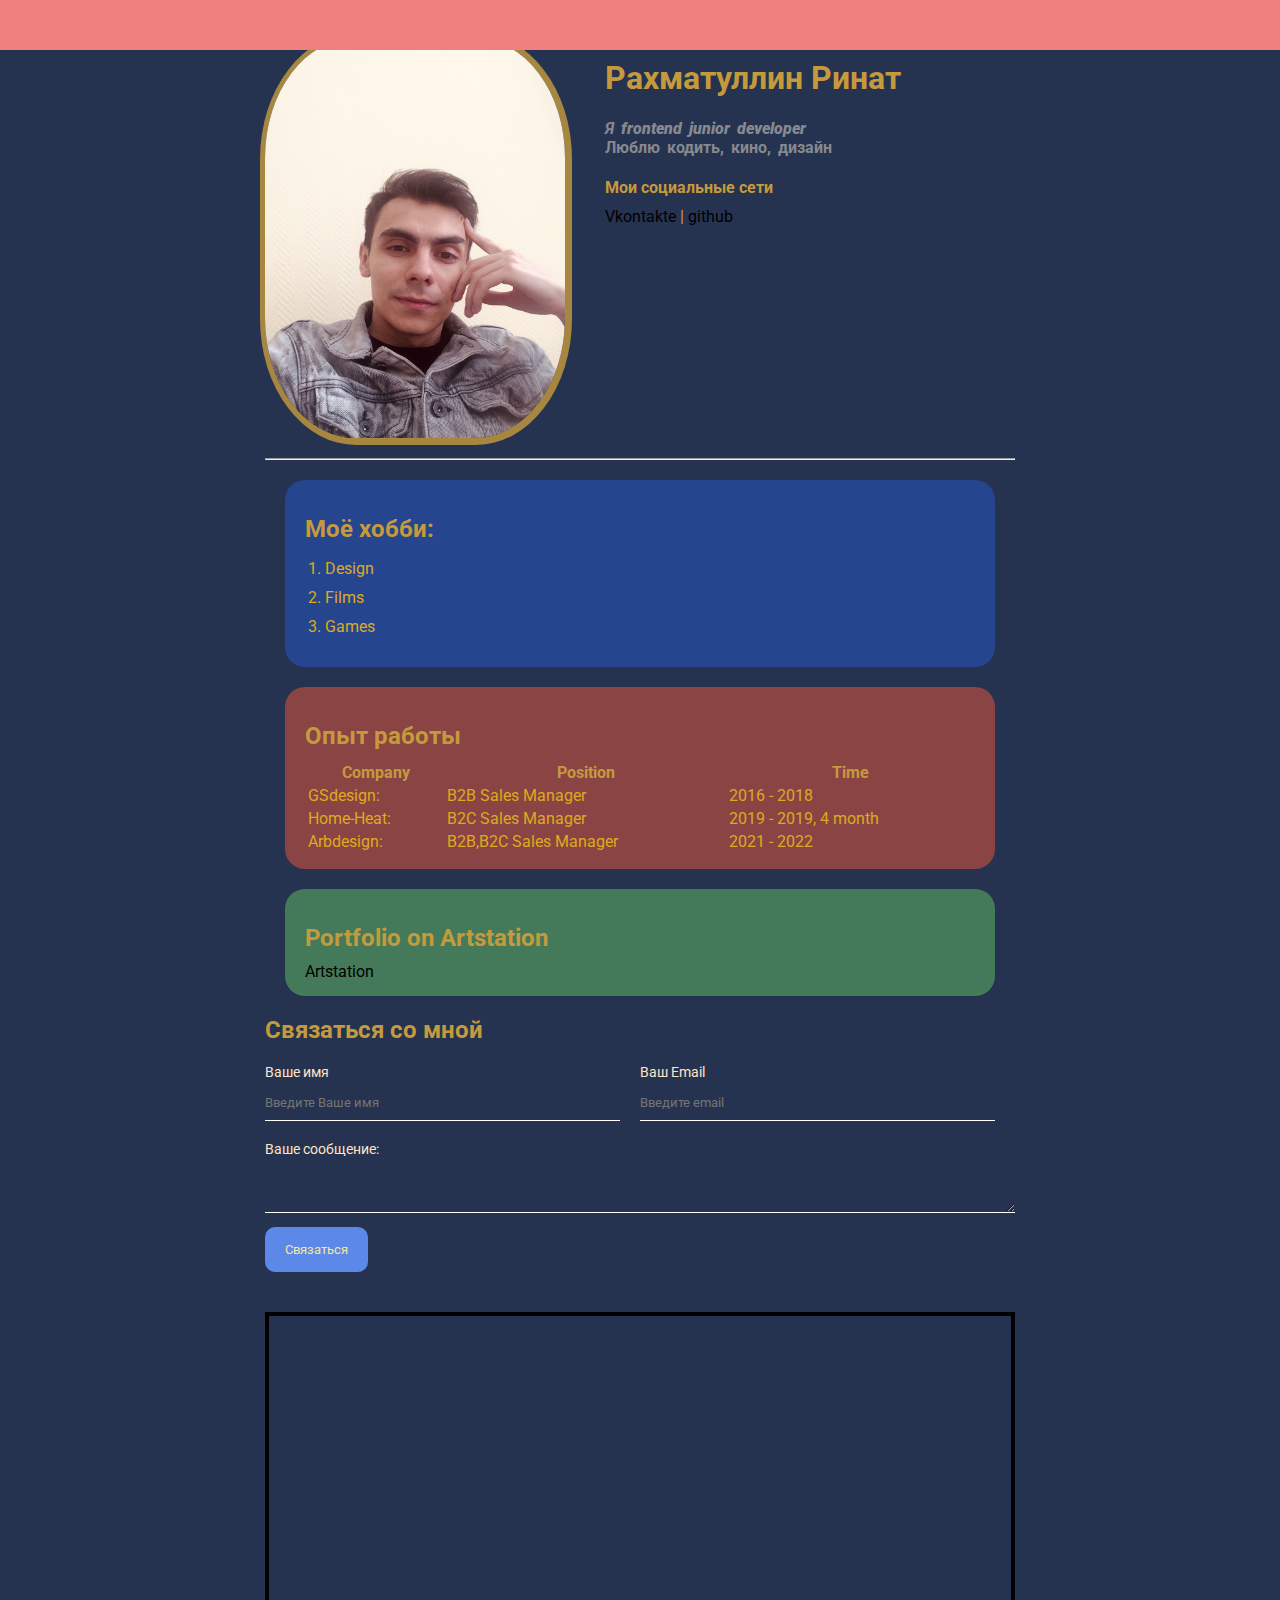
<file: index.html>
<!DOCTYPE html>
<html>
<head>
    <meta charset="UTF-8">
    <title>Rinat R.</title>
    <link href="styles.css" rel="stylesheet" />
</head>
<body>
    <div class="container">
        <div class="info">
            <img src="foto.jpg" alt="тут моя фотка"
            class="foto";/>
        <div class="info-text">
            <h1>Рахматуллин Ринат</h1>
            <p><em>Я <strong>frontend junior developer</strong></em></p>
            <p>Люблю кодить, кино, дизайн </p>

            <h4> Мои социальные сети </h4>
                
                    <a href ="https://vk.com/id9529407" target ="_blank">Vkontakte</a></li>
                    |
                    <a href="https://github.com/Redzayer" target ="_blank">github</a></li>
            
            </h4>
        </div>
        
    </div>

    <hr>   


    <div class="card bg-blue" >
    <h2> Моё хобби: </h2>
    <ol class="list">
        <li>Design</li>
        <li>Films</li>
        <li>Games</li>
    </ol>
    </div>


    <div class="card bg-red">
    <h2>Опыт работы</h2>
    <table class="table">
         <tr>
            <th>Company</th>
            <th>Position</th>
            <th>Time</th>
        </tr>
    

        <tr>
            <td>GSdesign:</td>
            <td>B2B Sales Manager</td>
            <td> 2016 - 2018</td>
        </tr>
        <tr>
            <td>Home-Heat: </td>
            <td>B2C Sales Manager</td>
            <td> 2019 - 2019, 4 month</td>
        </tr>
        <tr>
            <td>Arbdesign:</td>
            <td>B2B,B2C Sales Manager</td>
            <td> 2021 - 2022</td>
        </tr>
    </table>
    </div>

    

    <div class="card bg-green">
    <h2>Portfolio on Artstation</h2>
    <a href="artstation.html" target ="_blank">Artstation</a>


    </div>


    <h2>Связаться со мной</h2>

    <form action="/">
        <div class="row">
            <div class="form-group">
                <label for="name">Ваше имя</label>
                <input type="text" ide="name"
                placeholder = "Введите Ваше имя">

            </div>

            <div class="form-group">
                <label for="email">Ваш Email</label>
                <input type="email" ide="email"
                placeholder = "Введите email">

            </div>
        </div>

        <div class="form-group">
            <label for="text">Ваше сообщение:</label>

            <textarea id="text" rows="2" cols="12"></textarea>
        </div>
            <input class="btn" type="submit" value = "Связаться">
            </form>

            <div class="position">
                <div class="box"></div>
            </div>
        </div>


    <div style="margin-bottom: 500px;">

    </div>


</body>
</html>
</file>
<file: styles.css>
@import url('https://fonts.googleapis.com/css2?family=Roboto&display=swap');

body{
    background-color: rgb(37, 51, 80);
    color:rgb(197, 154, 60);

    font-size: 16px;
    font-weight: normal;
    font-family: 'Roboto', 'sans-serif';

    font: normal 16px 'Roboto', 'sans-serif';

}

a {
    color: black;
    text-decoration: none;
}

a:hover{
    text-decoration: underline;
}

a:active{
    color: blue;
}

a:visited{
    color: grey;
}

.foto{
    width: 300px;
    border-radius:  30%; ;
    box-shadow: 1px 1px 0px 6px rgba(197 154 60 / 81%);
}


.info{
    display: flex;
    margin-bottom: 20px;
}

@media (max-width: 700px){
    .info{
        text-align: center;
        display: block;
    }
}

.info-text{
    margin-left: 40px ;
}

.info-text h4{
    margin-bottom: 10px;
}

.info p{
    color: #86898f;
    margin: 0%;
    font-size: italic;
    font-weight: bold;
    text-decoration: none;
    /* text-transform: uppercase;*/
    /* letter-spacing: 5px;  */
    word-spacing: 3px;
}

/* Box model */
.container{
    max-width: 750px;
    margin: auto;
    padding-top: 30px;
}

/*.social{
    background-color: rgb(63, 78, 143);
    padding: 12px;
    border: 5px solid rgb(197 154 60);
    border-bottom-style: double ;
    margin: 10px;
}*/

/*.box-model > div{
    float: left;
    background-color: black;
    height: 200px;
    width: 25%;
    border: 4px solid red;
    box-sizing: border-box;
}*/


.bg-blue{
    background-color: rgb(37, 69, 143);
}

.bg-red{
    background-color: rgb(139, 68, 68);
}

.bg-green{
    background-color: rgb(68, 122, 89);
}


.card {
    padding: 15px 20px;
    margin: 20px;
    border-radius: 20px;
}

.card h2{
    margin-bottom: 10px;
}

.list{
    padding: 0 20px;    
}

.list li{
    color: rgb(221, 170, 30);
    margin-bottom: 10px
}

.table{
    width:100%
}

.table td{
    margin-bottom: 10px;
}

.table td:nth-child(1),.table td:nth-child(2),.table td:nth-child(3){
    color: rgb(221, 170, 30);
}

.form-group label{
    display: block;
    font-size: 14px;
    color: bisque;
}

.form-group input, .form-group textarea{
    width: 100%;
    box-sizing: border-box;
    border: none;
    background: transparent;
    border-bottom: 1px solid rgb(255, 255, 255);
    color: black;
    padding: 15px 0 10px;
    outline: none;
    font-family: inherit;
}

.row{
    display: flex;
    margin-bottom: 20px;
}

.row > .form-group{
    width: 50%;
    margin-right: 20px;
}

.row >.form-group:last child{
    margin-right:0;
}

.btn{
    background: rgb(92, 136, 231);
    margin-top: 10px;
    border-radius: 10px;
    padding: 15px 20px;
    padding-top: 15px;
    color: rgb(243, 235, 158);
    border: none;
    font-family: inherit;
    cursor: pointer;
}

.btn:hover{
    opacity: 0.9;
}

/* Positiom */

.position{
    position: relative;
    border: 4px solid black;
    margin-top: 40px ;
    padding: 20px;
    height: 300px;
}

.box{
    position: fixed;
    top: 0;
    left: 0;
    width: 100%;
    height: 50px ;
    background: lightcoral;
}
</file>
